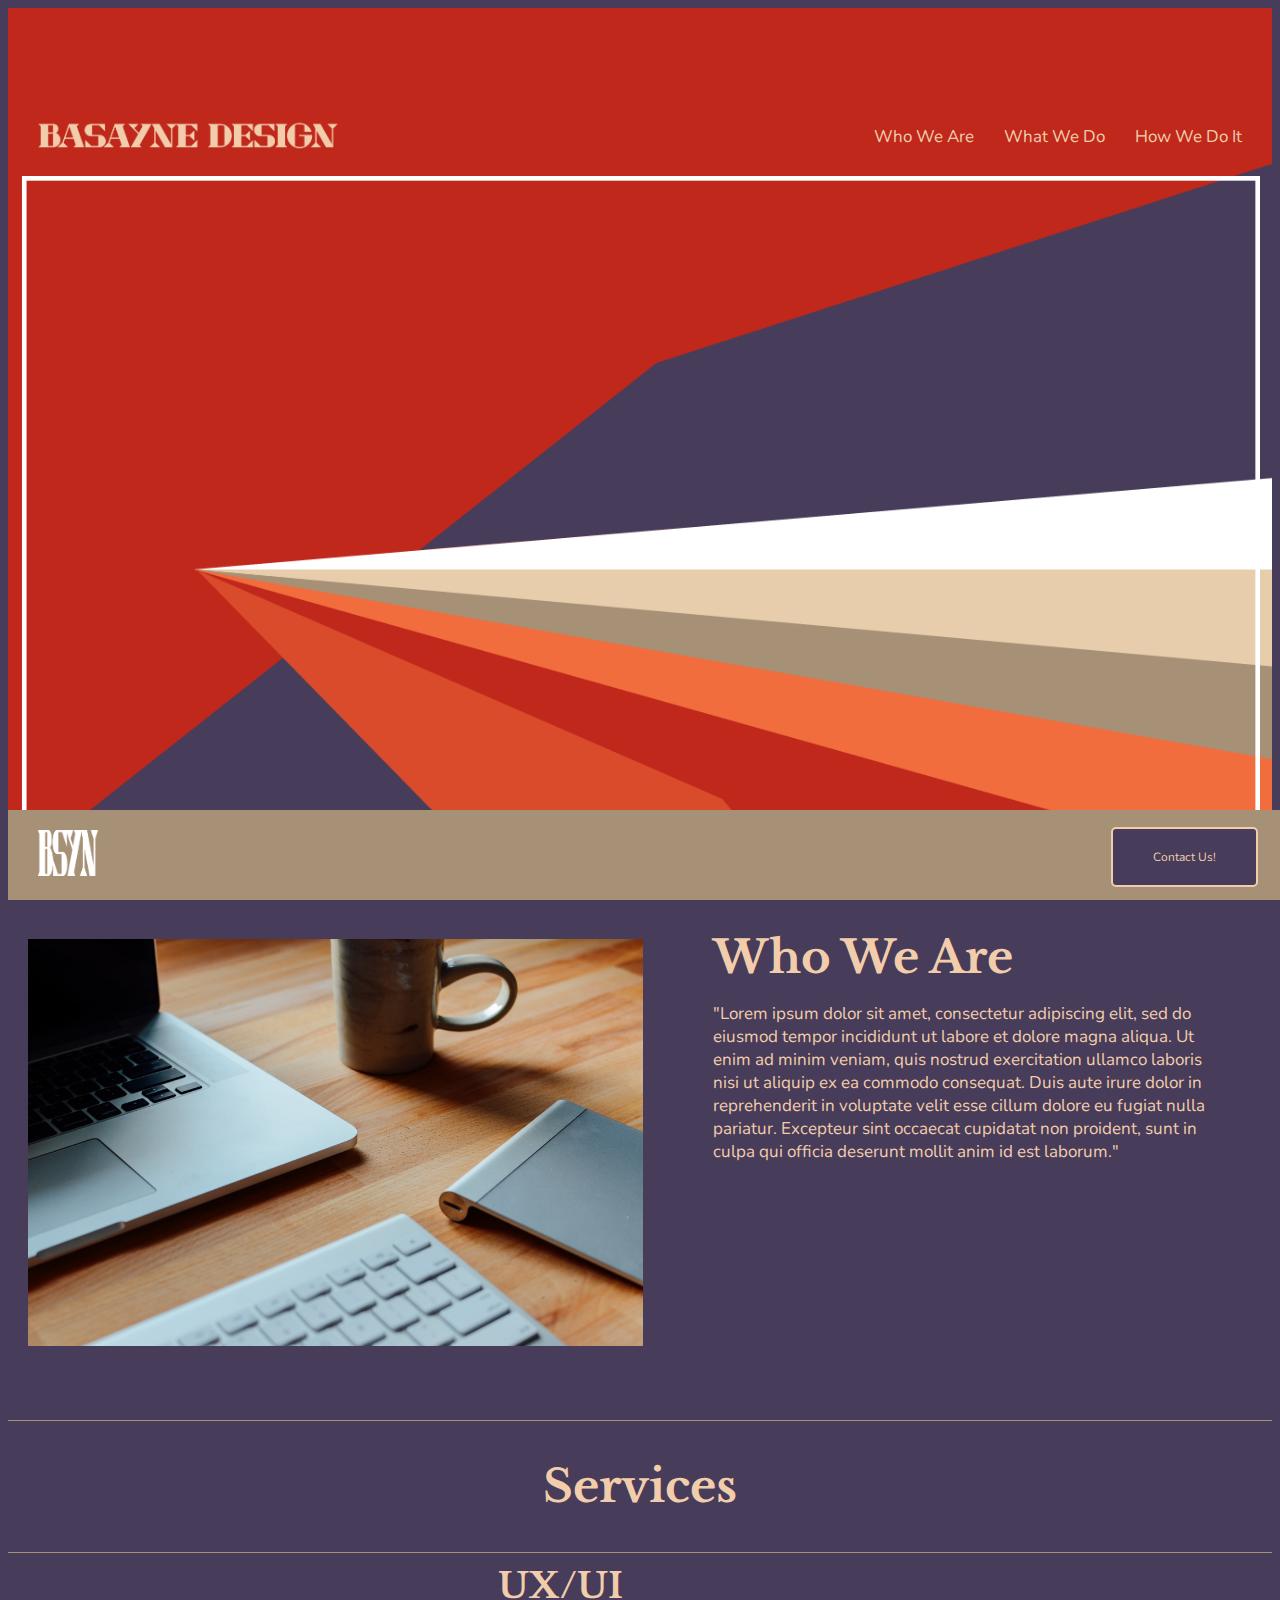
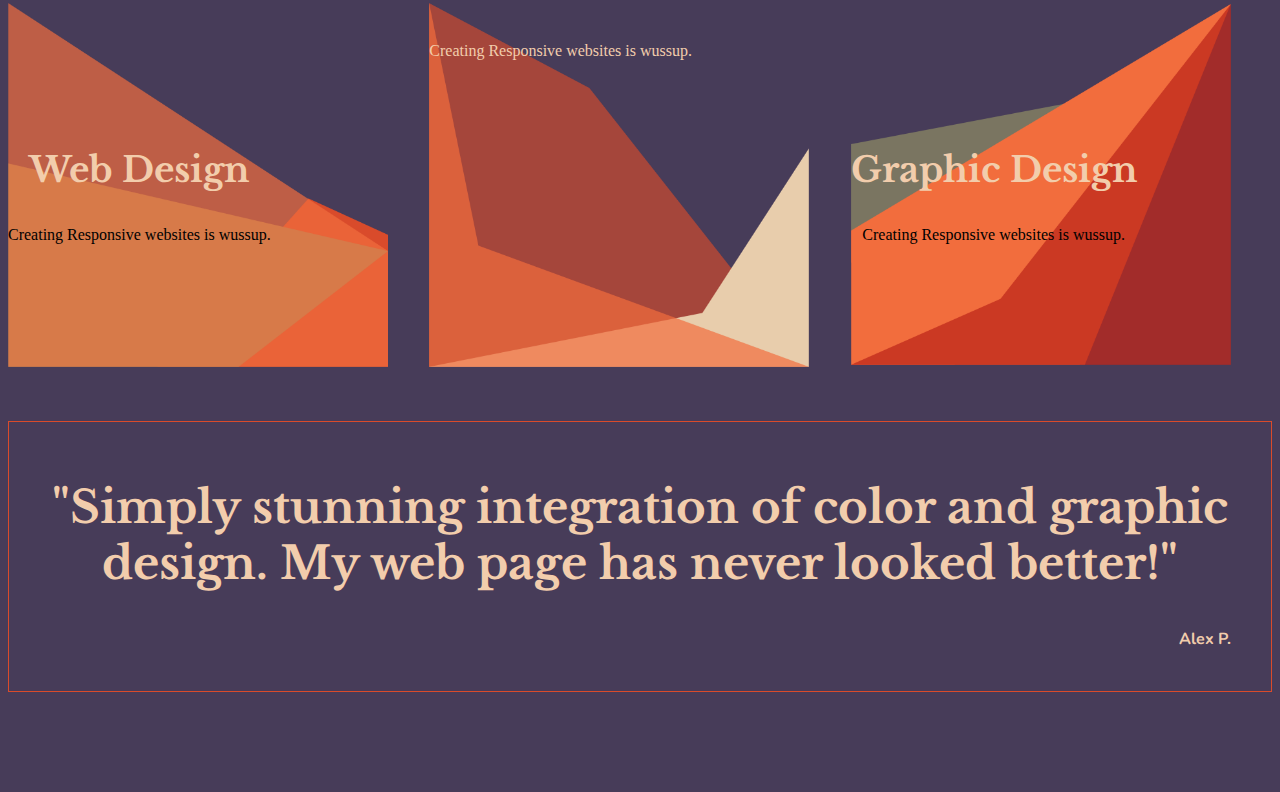
<file: index.html>
<!DOCTYPE html>
<html lang="en">
<head>
    <link href="https://fonts.googleapis.com/css2?family=Nunito:ital,wght@0,400;0,700;1,200;1,900&display=swap" rel="stylesheet">
    <link href="https://fonts.googleapis.com/css2?family=Libre+Baskerville:ital,wght@0,400;0,700;1,400&display=swap" rel="stylesheet">
    <link href="https://fonts.googleapis.com/css2?family=Prompt:ital,wght@0,300;0,400;0,500;0,700;0,800;0,900;1,100&display=swap" rel="stylesheet">
    <meta charset="UTF-8">
    <meta http-equiv="X-UA-Compatible" content="IE=edge">
    <meta name="viewport" content="width=device-width, initial-scale=1.0">
    <link rel="stylesheet" href="stylesheet.css">
    <title>Basayne Design</title>
</head>
    <header>
        <nav>
            <div class="navcont">
              <div class="navtitle">
                <img src="images\basayneheader logo2.png">
            </div>
               <div class="navtext">
                 <ul>
                     <li><a href="#Whoweare">Who We Are</a></li>
                     <li><a href="#Whatwedo">What We Do</a></li>
                     <li><a href="#Howwedo">How We Do It</a></li>
                 </ul>
                </div>
            </div>
        </nav>
    </header>
<body>
    <div class="banner">
         <img src="images\Basayne-Design-Hero2.png">
    </div>
    <div class="mission">
        <div>
        <img class="logo" src="images\ryan-riggins-dpCgZJoneZM-unsplash.jpg">
        </div>
        <div class="missiontext">
            <h2 id="Whoweare">Who We Are</h2>
            <p>"Lorem ipsum dolor sit amet, consectetur adipiscing elit, sed do eiusmod tempor incididunt ut labore et dolore magna aliqua. Ut enim ad minim veniam, quis nostrud exercitation ullamco laboris nisi ut aliquip ex ea commodo consequat. Duis aute irure dolor in reprehenderit in voluptate velit esse cillum dolore eu fugiat nulla pariatur. Excepteur sint occaecat cupidatat non proident, sunt in culpa qui officia deserunt mollit anim id est laborum."</p>
        </div>
    </div>
    <section class="services">
      <div class="serviceheader">
          <h2 id="Whatwedo">Services</h2>
      </div>
      <div class="container">
          <div class="webdesign">
              <div class="webdestext">
                 <h3>Web Design</h3>
                 <p>Creating Responsive websites is wussup.</p>
              </div>
              <div class="webdesbackground">
                <a href="WD/webd.html"><img src="images\webdesback.png" alt="">
              </div>
          </div>
          <div class="uxui">
              <div class="uxuitext">
                  <h3>UX/UI</h3>
                   <p>Creating Responsive websites is wussup.</p>
               </div>
               <div class="uxuibackground">
                <a href="UX/ux.html"><img src="images\uxuiback.png" alt=""></a>
               </div>
          </div>
            <div class="graphicdesign">
                <div class="graphictext">
                   <h3>Graphic Design</h3>
                    <p>Creating Responsive websites is wussup.</p>
                 </div>
                 <div class="graphicbackground">
                    <a href="GD/gdesign.html"><img src="images\graphicdesback.png" alt=""></a>               
                </div>
            </div>
        </div>
      </div>
    </section>
    <section class="testamonial">
        <h2 class="quote">"Simply stunning integration of color and graphic design. My web page has never looked better!"</h2>
        <h4 id="Howwedo">Alex P.</h4>
    </section>
</body>
<footer>
    <div class="footer">
        <div class="footlogo">
            <img src="images\BSYN logo.png" alt="Basayne Design Logo">
        </div>
        <div class="contact">
            <button> <a href="mailto:abasayne@gmail.com">Contact Us!</a> </button>
        </div>
    </div>
</footer>
</html>
</file>
<file: stylesheet.css>
*{
    box-sizing: border-box;
}
html{
    max-width: 100%;
    background-color: #473C59;
    background-size: 100%;
}
h1{
    font-size: 65px;
    font-family: 'Libre Baskerville', serif;
    color: white;
}
h2{
    font-size: 45px;
    font-family: 'Libre Baskerville', serif;
    color: #F2CDAC;
}
h3{
    font-size: 35px;
    font-family: 'Libre Baskerville', serif;
    color: #F2CDAC;
}
/*navigation*/
header{
    background-color:#BF281B ;
    color: #F2CDAC;
    margin: 0 auto;
    max-width: 100%;
    background-size: 100%;


}
a{
    color: #F2CDAC;
    text-decoration: none;
}
.navcont{
    display:flex;
    justify-content: space-between;
    
    
}
.navtitle{
    justify-self: center;
    align-self: flex-end;
    padding-left: 30px;
    padding-bottom: 10px;
}
.navtitle img{
    max-width: 300px;
    align-items: center;
}
.navtext {
    justify-self: center;
    align-self: flex-end;
    margin-top: 8%;
    margin-right: 0;
    font-family: 'Nunito', sans-serif;

}
.navtext ul{
    display: flex;
    align-content: center;

}
nav li{
    display: inline-flex;
    padding-right: 30px;
    font-size: 17px;
    font-weight: 400 px;
}
/*banner*/

.banner img{
    max-width: 100%;
    background-position: center;
}
/* mission*/
.mission{
    grid-area: mission;
    background-color: #473C59;
    display: flex;
    color: #F2CDAC;
    margin-top: 40px;
}
.mission img{
    max-width: 100%;
    max-height: 100%;
    align-items: center;
    padding:20px 20px;
    
}
.missiontext{
    font-family: 'Nunito', sans-serif;
    padding: 10px 50px;
    font-size: 17px;
    text-align: left;
    margin: 0 auto;
}
.missiontext h2{
    margin: 0 auto;
}

/* Services*/

section{
    grid-area: section;
    grid-column-start: 1;
    grid-column-end: 12;
    margin: 50px auto;
    height: fit-content;

}
.serviceheader{
    text-align: center;
    background-position: inherit;
    transition: ease-in;
    border-bottom: 1px solid #A69177;
    border-top: 1px solid #A69177;
    color: #F2CDAC;
}
.container{
    display: flex;
    justify-content: space-evenly;
    text-align: center;
    margin: 50px auto;
    flex: 1 1 100%;
}
.container img{
    max-width: 380px;
    max-height: 380px;
}
.webdesign{
    display: flex;
    flex-basis: 100%;
    flex-wrap: wrap;

}
.webdesign .webdesbackground{
    align-self: center;
    justify-self: center;
}
.webdestext{
    position: absolute;
    align-self: center;

}
.uxui{
 display: flex;
 flex-basis: 100%;
 align-content: center;

}
.uxuitext{
    position: absolute;
    align-self: center;
}
.uxuibackground{
    align-self: center;
    justify-self: center;
}
.graphicdesign{
    display: flex;
    flex-basis: 100%;
}
.graphictext{
    position: absolute;
    align-self: center;
}
.graphicbackground{
    align-self: center;
    justify-self: center;
}
/*Services hover*/
.container:hover{
    cursor: pointer;
}
.uxuibackground:hover{
    opacity: .2;

}
.webdesbackground:hover{
    opacity: .2;
}
.graphicbackground:hover{
    opacity: .2;

}
/*Testamonial*/
.testamonial{
    border: 1px solid #D94B2B;
    padding: 20px 10px;
    color: #F2CDAC;
    margin-bottom: 100px;
}
.testamonial h4{
    text-align: end;
    font-family: 'Nunito', sans-serif;
    padding-right: 30px;
}
.testamonial h2{
    text-align: center;
}
/*footer*/
footer{
    background-color:#A69177 ;
    color: #F2CDAC;
    margin: 0 auto;
    position: fixed;
    bottom:0;
    width: 100%;
}
.footer{
    display: flex;
    justify-content: space-between;
}
.footlogo{
    padding-left: 10px;
    align-self: center;
}
.footlogo img{
    max-width: 100px;
    max-height: 100px;
    align-items: center;
    padding: 20px 20px;
}
.footer button{
    background-color: #473C59;
    color:#F2CDAC;
    border: 2px solid #F2CDAC;
    border-radius: 5px;
    padding: 20px 40px;
    margin-top: 17px;
    margin-right: 30px;
    font-size: 12px;
    font-family: 'Nunito', sans-serif;

}
button:hover{
        border: 2px solid white;
        color:white;
        background-color: #8470a3;
        cursor:pointer;
}
/*mediaqueries 380px*/
@media (max-width: 380px){
    .navtext{
        visibility: hidden;
        display: none;
    }
    .navcont{
        align-content: center;
        justify-content: center;

    }
    .navtitle img{
        max-width: 200px;
    }
    header{
        max-width:  100%;
        align-content: center;
        background-size: auto;

    }
    .mission img{
        visibility: hidden;
        display: none;
    }
    .missiontext{
        align-content: center;
        justify-content: center;
    }
    h2{
        text-align: center;
    }
    h3{
        text-align: center;
    }
    .banner img{
        max-width: 100%;
        background-position: center;
    }
    .container{
        flex-wrap: wrap;
    }
    .container img{
        flex-wrap: wrap;
        flex: 1 1 100%;
        max-width: 300px;
    }
    html{
        flex: 1 1 100%;
    }
    .quote h2{
        font-size: 20px;
    }

}
@media (max-width: 800px){
    .navtext{
        visibility: hidden;
        display: none;
    }
    .navcont{
        align-content: center;
        justify-content: center;

    }
    .navtitle{
        align-content: center;
        justify-content: center;
        padding: 20px 20px;
    }
}
</file>
